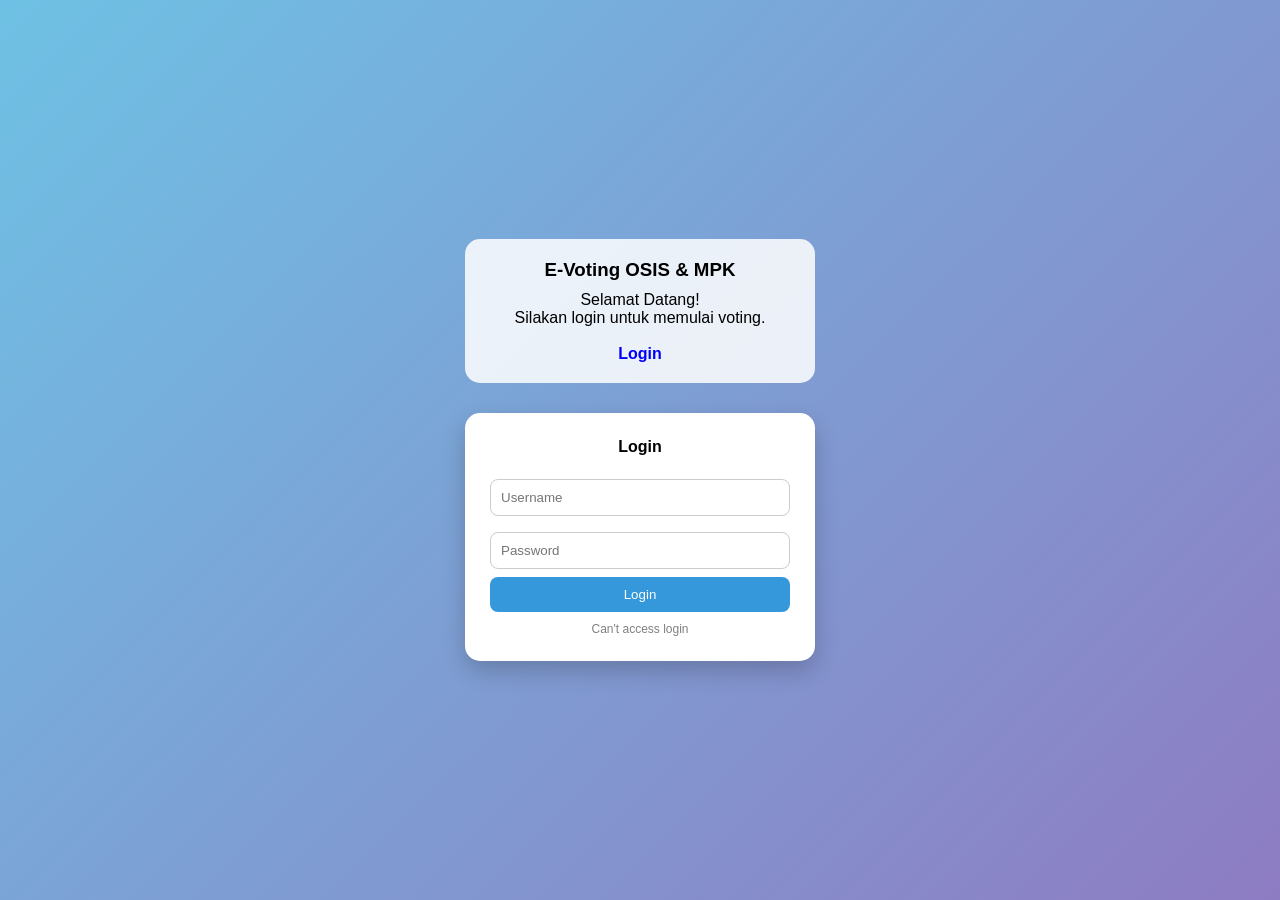
<file: front end/index.html>
<!DOCTYPE html>
<html lang="id">
<head>
  <meta charset="UTF-8">
  <title>E-Voting OSIS & MPK</title>
  <meta name="viewport" content="width=device-width, initial-scale=1.0">

  <style>
    * {
      margin: 0;
      padding: 0;
      box-sizing: border-box;
      font-family: Arial, sans-serif;
    }

    body {
      height: 100vh;
      background: linear-gradient(135deg, #6ec1e4, #8e7cc3);
      display: flex;
      justify-content: center;
      align-items: center;
    }

    .container {
      text-align: center;
      width: 100%;
      max-width: 350px;
    }

    .welcome-box {
      background: rgba(255,255,255,0.85);
      padding: 20px;
      border-radius: 15px;
      margin-bottom: 30px;
    }

    .welcome-box h3 {
      margin-bottom: 10px;
    }

    .welcome-box a {
      color: blue;
      text-decoration: none;
      font-weight: bold;
    }

    .login-card {
      background: white;
      border-radius: 15px;
      padding: 25px;
      box-shadow: 0 10px 25px rgba(0,0,0,0.2);
    }

    .login-card h4 {
      margin-bottom: 15px;
    }

    .login-card input {
      width: 100%;
      padding: 10px;
      margin: 8px 0;
      border-radius: 8px;
      border: 1px solid #ccc;
    }

    .login-card button {
      width: 100%;
      padding: 10px;
      background: #3498db;
      border: none;
      color: white;
      border-radius: 8px;
      cursor: pointer;
    }

    .login-card button:hover {
      background: #2980b9;
    }

    .small-text {
      font-size: 12px;
      margin-top: 10px;
      color: gray;
    }
  </style>
</head>

<body>

  <div class="container">

  
    <div class="welcome-box">
      <h3>E-Voting OSIS & MPK</h3>
      <p>Selamat Datang!<br>Silakan login untuk memulai voting.</p>
      <br>
      <a href="#login">Login</a>
    </div>

    <div class="login-card" id="login">
      <h4>Login </h4>

      <form>
        <input type="text" placeholder="Username" required>
        <input type="password" placeholder="Password" required>

        <button type="submit">Login</button>
      </form>

      <div class="small-text">Can't access login</div>
    </div>

  </div>

</body>
</html>
</file>
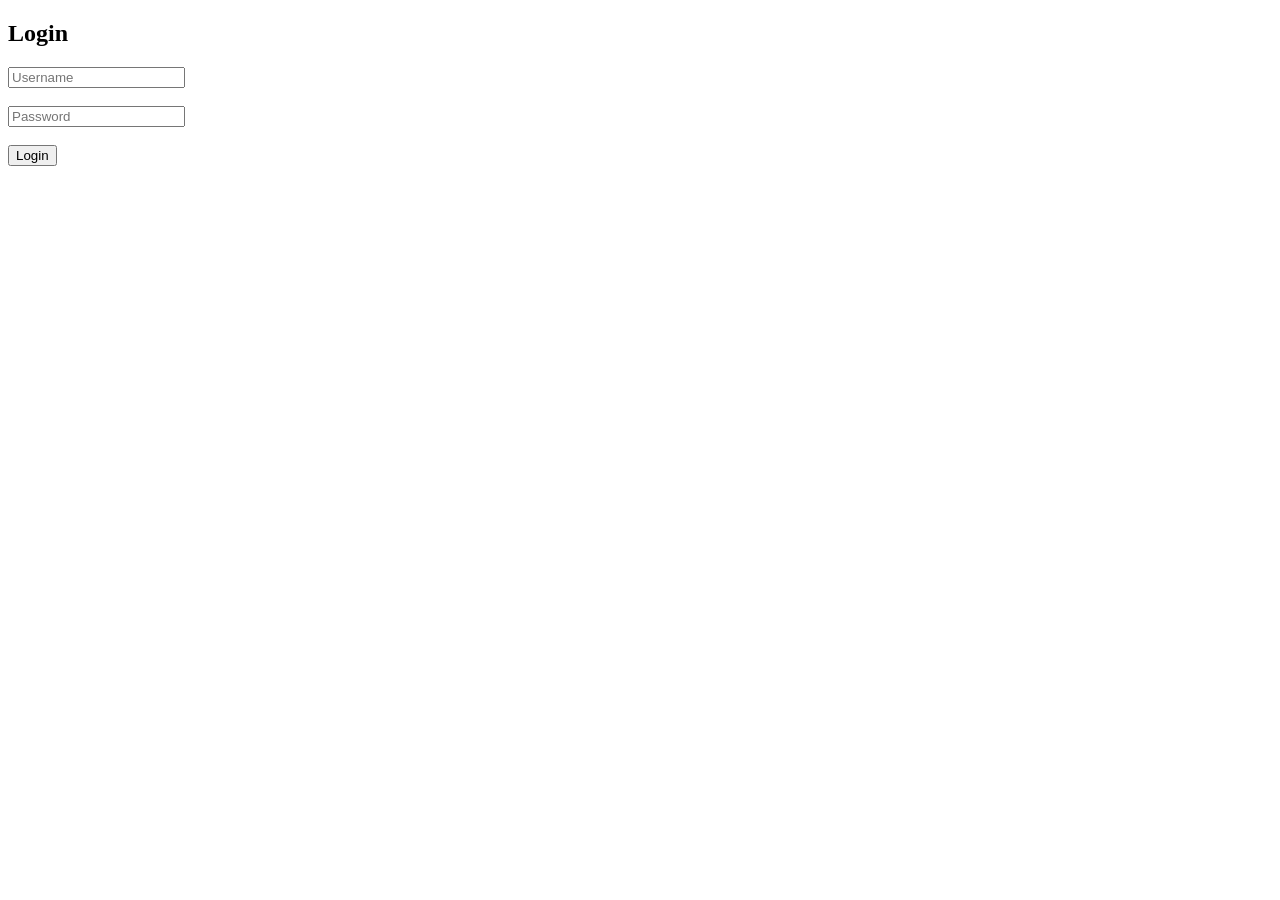
<file: back end/login.html>
<!DOCTYPE html>
<html>
<head>
    <title>Login</title>
</head>
<body>

<h2>Login</h2>

<form id="loginForm">
    <input type="text" id="username" placeholder="Username"><br><br>
    <input type="password" id="password" placeholder="Password"><br><br>
    <button type="submit">Login</button>
</form>

<p id="msg"></p>

<script src="login.js"></script>

</body>
</html>
</file>
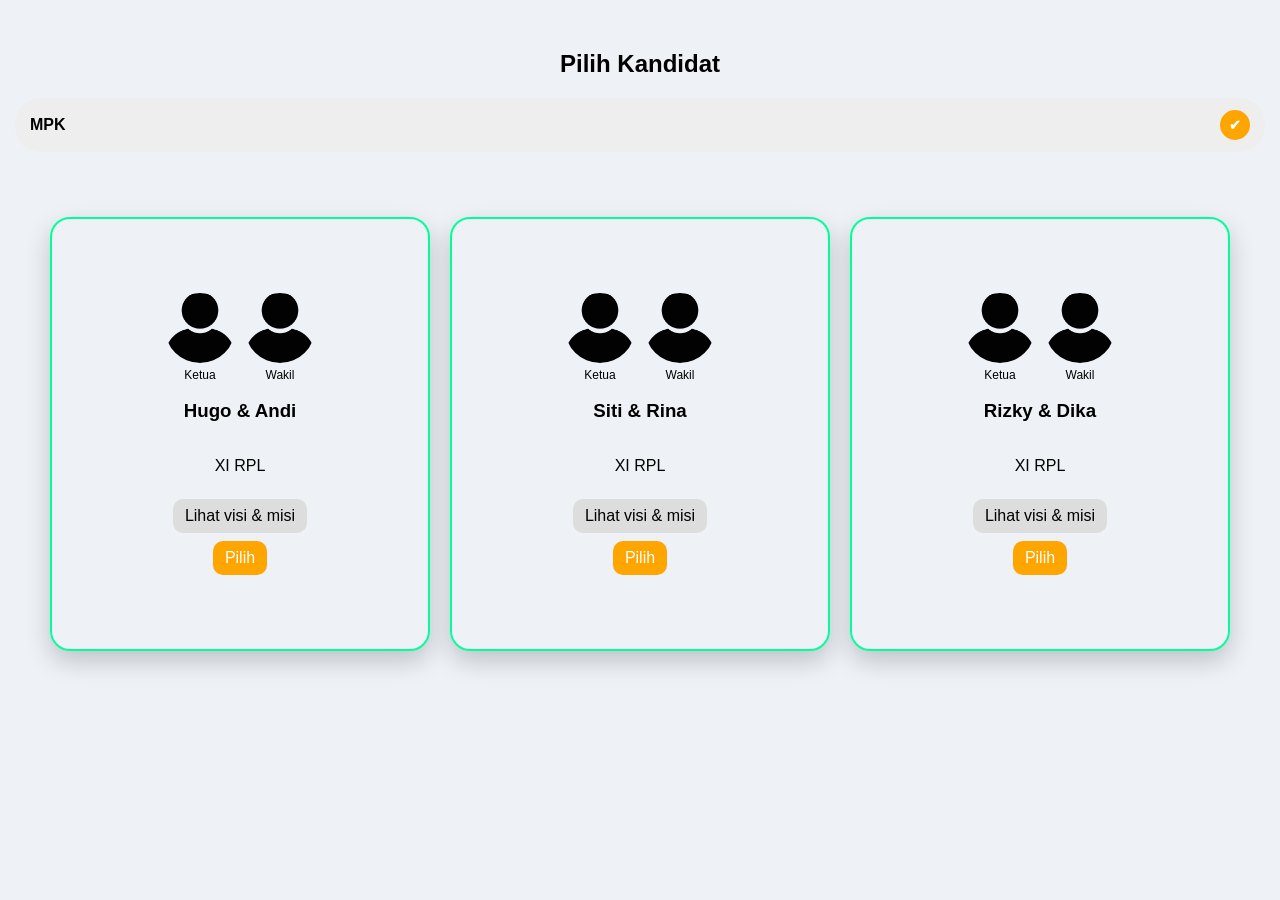
<file: front end/dashboardmpk.html>
<!DOCTYPE html>
<html lang="id">
<head>
<meta charset="UTF-8">
<title>Voting OSIS/MPK</title>
<link rel="stylesheet" href="./style/dashboard.css">
</head>
<body>

<h2>Pilih Kandidat</h2>

<div class="top-bar">
    <span id="jenis">MPK</span>
    <div class="check">✔</div>
</div>

<div class="grid">

    <div class="card">
        <div class="foto">
            <div class="person">
                <img src="./img/iconperson-removebg-preview.png">
                <span>Ketua</span>
            </div>
            <div class="person">
                <img src="./img/iconperson-removebg-preview.png">
                <span>Wakil</span>
            </div>
        </div>

        <h3>Hugo & Andi</h3>
        <p>XI RPL</p>

        <a href="#paslon1" class="btn">Lihat visi & misi</a>
        <a href="home.html" class="btn pilih">Pilih</a>
    </div>

    <!-- PASLON 2 -->
    <div class="card">
        <div class="foto">
            <div class="person">
                <img src="./img/iconperson-removebg-preview.png">
                <span>Ketua</span>
            </div>
            <div class="person">
                <img src="./img/iconperson-removebg-preview.png">
                <span>Wakil</span>
            </div>
        </div>

        <h3>Siti & Rina</h3>
        <p>XI RPL</p>

        <a href="#paslon2" class="btn">Lihat visi & misi</a>
        <a href="home.html" class="btn pilih">Pilih</a>
    </div>

    <div class="card">
        <div class="foto">
            <div class="person">
                <img src="./img/iconperson-removebg-preview.png">
                <span>Ketua</span>
            </div>
            <div class="person">
                <img src="./img/iconperson-removebg-preview.png">
                <span>Wakil</span>
            </div>
        </div>

        <h3>Rizky & Dika</h3>
        <p>XI RPL</p>

        <a href="#paslon3" class="btn">Lihat visi & misi</a>
        <a href="home.html" class="btn pilih">Pilih</a>
    </div>

</div>

<div id="paslon1" class="modal">
    <div class="modal-content">
        <h3>Hugo (Ketua) & Andi (Wakil)</h3>
        <p>Visi: OSIS aktif</p>
        <p>Misi: Kreatif & maju</p>
        <a href="#" class="btn">Tutup</a>
    </div>
</div>

<div id="paslon2" class="modal">
    <div class="modal-content">
        <h3>Siti (Ketua) & Rina (Wakil)</h3>
        <p>Visi: Transparan</p>
        <p>Misi: Amanah</p>
        <a href="#" class="btn">Tutup</a>
    </div>
</div>

<div id="paslon3" class="modal">
    <div class="modal-content">
        <h3>Rizky (Ketua) & Dika (Wakil)</h3>
        <p>Visi: Disiplin</p>
        <p>Misi: Berprestasi</p>
        <a href="#" class="btn">Tutup</a>
    </div>
</div>

</body>
</html>
</file>
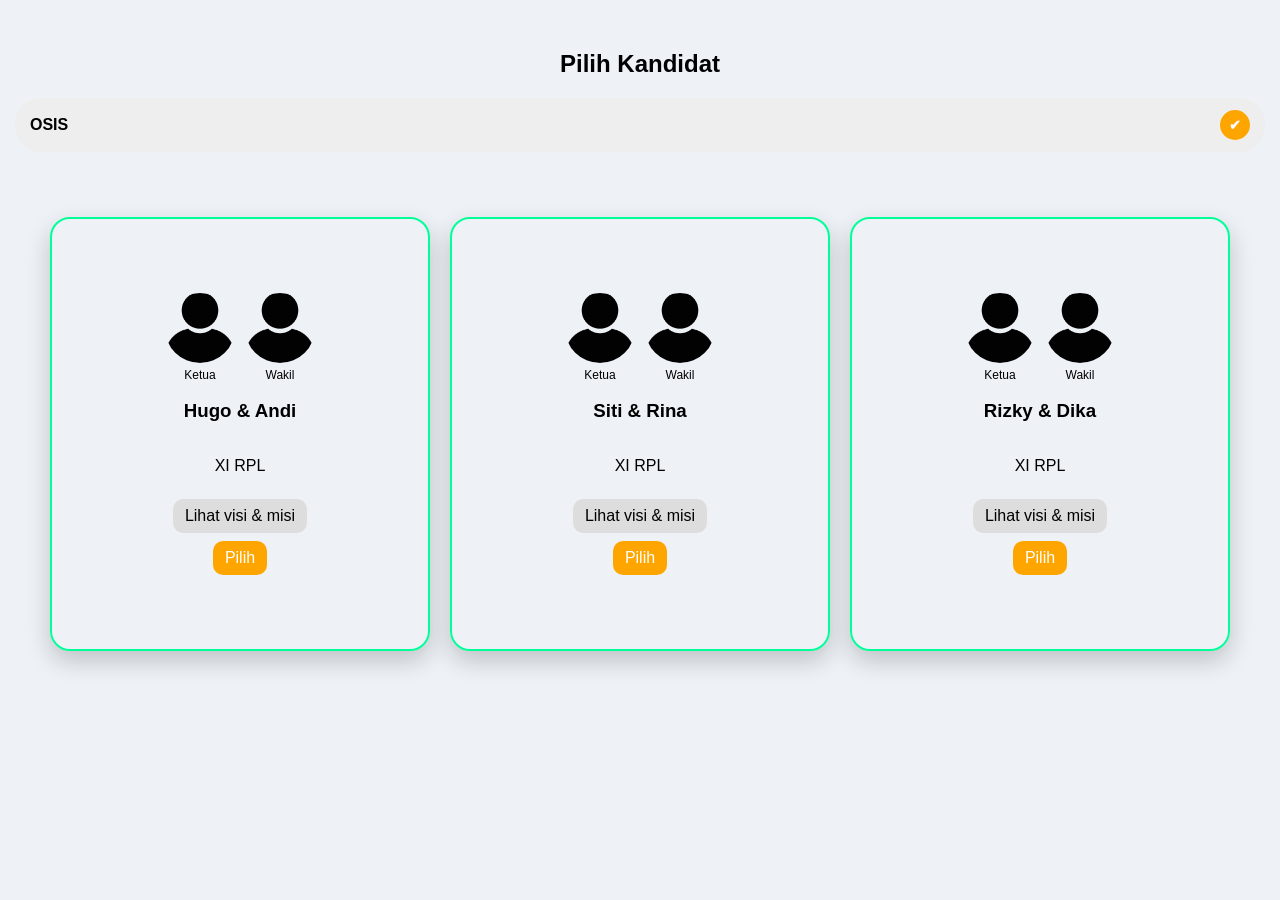
<file: front end/dashboardosis.html>
<!DOCTYPE html>
<html lang="id">
<head>
<meta charset="UTF-8">
<title>Voting OSIS/MPK</title>
<link rel="stylesheet" href="./style/dashboard.css">
</head>
<body>

<h2>Pilih Kandidat</h2>

<div class="top-bar">
    <span id="jenis">OSIS</span>
    <div class="check">✔</div>
</div>

<div class="grid">

    <div class="card">
        <div class="foto">
            <div class="person">
                <img src="./img/iconperson-removebg-preview.png">
                <span>Ketua</span>
            </div>
            <div class="person">
                <img src="./img/iconperson-removebg-preview.png">
                <span>Wakil</span>
            </div>
        </div>

        <h3>Hugo & Andi</h3>
        <p>XI RPL</p>

        <a href="#paslon1" class="btn">Lihat visi & misi</a>
        <a href="home.html" class="btn pilih">Pilih</a>
    </div>

    <div class="card">
        <div class="foto">
            <div class="person">
                <img src="./img/iconperson-removebg-preview.png">
                <span>Ketua</span>
            </div>
            <div class="person">
                <img src="./img/iconperson-removebg-preview.png">
                <span>Wakil</span>
            </div>
        </div>

        <h3>Siti & Rina</h3>
        <p>XI RPL</p>

        <a href="#paslon2" class="btn">Lihat visi & misi</a>
        <a href="home.html" class="btn pilih">Pilih</a>
    </div>

    <div class="card">
        <div class="foto">
            <div class="person">
                <img src="./img/iconperson-removebg-preview.png">
                <span>Ketua</span>
            </div>
            <div class="person">
                <img src="./img/iconperson-removebg-preview.png">
                <span>Wakil</span>
            </div>
        </div>

        <h3>Rizky & Dika</h3>
        <p>XI RPL</p>

        <a href="#paslon3" class="btn">Lihat visi & misi</a>
        <a href="home.html" class="btn pilih">Pilih</a>
    </div>

</div>

<div id="paslon1" class="modal">
    <div class="modal-content">
        <h3>Hugo (Ketua) & Andi (Wakil)</h3>
        <p>Visi: OSIS aktif</p>
        <p>Misi: Kreatif & maju</p>
        <a href="#" class="btn">Tutup</a>
    </div>
</div>

<div id="paslon2" class="modal">
    <div class="modal-content">
        <h3>Siti (Ketua) & Rina (Wakil)</h3>
        <p>Visi: Transparan</p>
        <p>Misi: Amanah</p>
        <a href="#" class="btn">Tutup</a>
    </div>
</div>

<div id="paslon3" class="modal">
    <div class="modal-content">
        <h3>Rizky (Ketua) & Dika (Wakil)</h3>
        <p>Visi: Disiplin</p>
        <p>Misi: Berprestasi</p>
        <a href="#" class="btn">Tutup</a>
    </div>
</div>

</body>
</html>
</file>
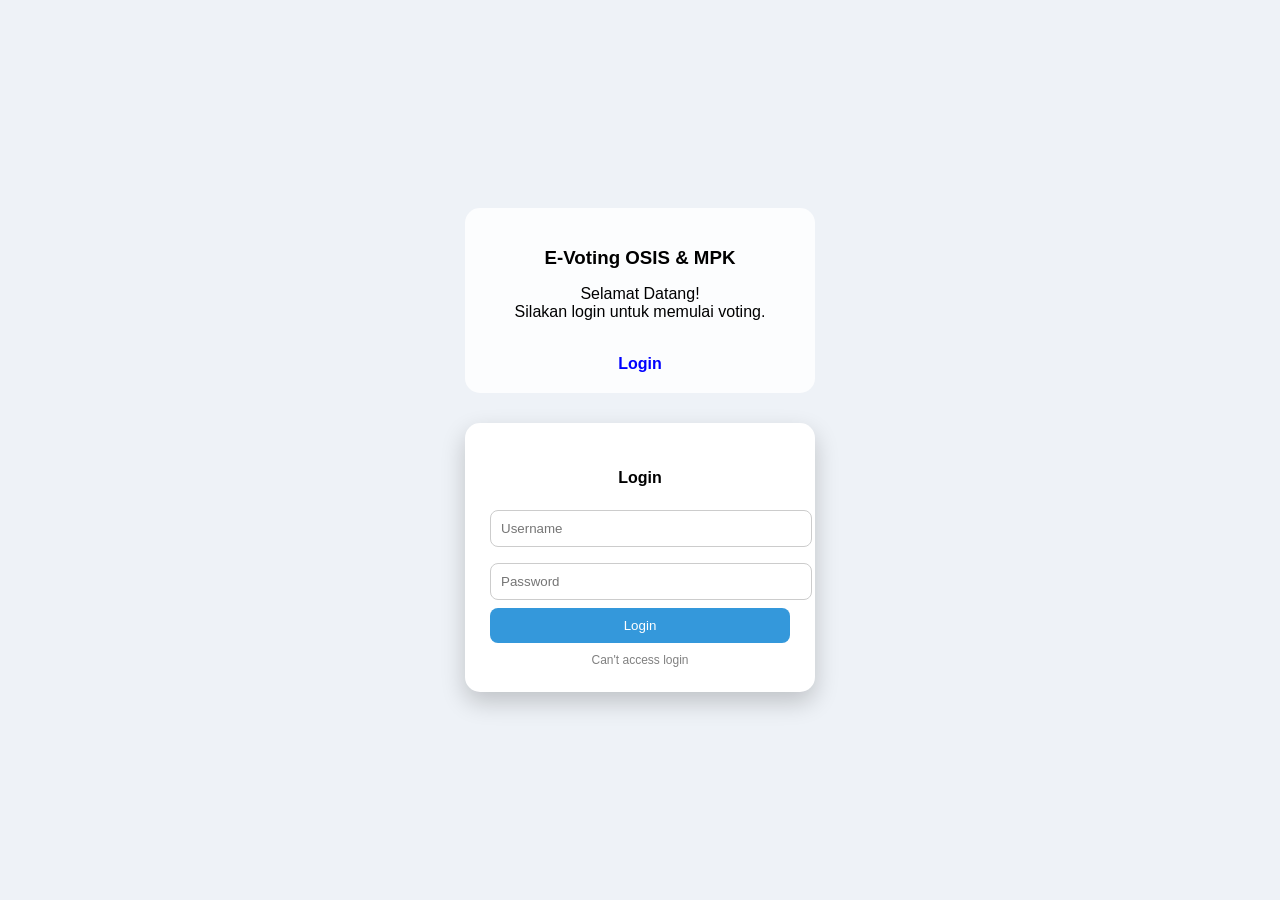
<file: front end/login.html>
<!DOCTYPE html>
<html lang="id">
<head>
  <meta charset="UTF-8">
  <title>E-Voting OSIS & MPK</title>
  <meta name="viewport" content="width=device-width, initial-scale=1.0">
  <link rel="stylesheet" href="../front end/style/login.css">
</head>
<body>
  <div class="container">
    <div class="welcome-box">
      <h3>E-Voting OSIS & MPK</h3>
      <p>Selamat Datang!<br>Silakan login untuk memulai voting.</p>
      <br>
      <a href="#login">Login</a>
    </div>

    <div class="login-card" id="login">
      <h4>Login </h4>

      <form>
        <input type="text" placeholder="Username" required>
        <input type="password" placeholder="Password" required>

        <button type="submit">Login</button>
      </form>

      <div class="small-text">Can't access login</div>
    </div>
  </div>

</body>
</html>
</file>
<file: front end/style/dashboard.css>
body {
    margin: 0;
    font-family: Arial;
    background: #eef2f7;
    color: rgb(0, 0, 0);
    text-align: center;
}

/* TITLE */
h2 {
    margin-top: 50px;
}

.top-bar {
    background: #eee;
    margin: 15px;
    padding: 12px 15px;
    border-radius: 25px;

    display: flex;
    justify-content: space-between;
    align-items: center;

    color: black;
    font-weight: bold;
}

.check {
    background: orange;
    width: 30px;
    height: 30px;
    border-radius: 50%;

    display: flex;
    justify-content: center;
    align-items: center;

    color: white;
    font-size: 14px;
}

/* GRID 3 KOLom */
.grid {
    display: grid;
    grid-template-columns: repeat(3, 1fr);
    gap: 20px;
    padding: 50px;
}

/* CARD */
.card {
    border: 2px solid #00ff99;
    border-radius: 20px;
    padding: 15px;
    transition: 0.3s;
    min-height: 400px;
    display: flex;
    flex-direction: column;
    justify-content: center; /* ini bikin tengah secara vertikal */
    align-items: center;     /* ini tengah horizontal */
    box-shadow: 0 10px 25px rgba(0,0,0,0.2);
}

.card:hover {
    transform: scale(1.05);
    border-color: orange;
}

/* FOTO */
.foto {
    display: flex;
    justify-content: center;
    gap: 10px;
}

.person {
    display: flex;
    flex-direction: column;
    align-items: center;
}

.person img {
    width: 70px;
    height: 70px;
    border-radius: 50%;
    object-fit: cover;
}

.person span {
    font-size: 12px;
    margin-top: 5px;
}

/* BUTTON */
.btn {
    display: inline-block;
    margin-top: 8px;
    padding: 8px 12px;
    background: #ddd;
    color: black;
    border-radius: 10px;
    text-decoration: none;
    transition: 0.3s;
}

.btn:hover {
    background: orange;
    color: white;
}

.pilih {
    background: orange;
    color: white;
}

/* MODAL */
.modal {
    position: fixed;
    top: 0;
    left: 0;
    width: 100%;
    height: 100%;

    background: rgba(0,0,0,0.7);

    display: none;
    justify-content: center;
    align-items: center;
}

.modal:target {
    display: flex;
}

.modal-content {
    background: white;
    color: black;
    padding: 20px;
    border-radius: 20px;
    width: 80%;
    max-width: 400px;
}
</file>
<file: front end/style/login.css>
body {
      margin: 0;
      padding: 0;
      box-sizing: border-box;
      font-family: Arial, sans-serif;
    }

    body {
      height: 100vh;
      background: #eef2f7;
      display: flex;
      justify-content: center;
      align-items: center;
    }

    .container {
      text-align: center;
      width: 100%;
      max-width: 350px;
    }

    .welcome-box {
      background: rgba(255,255,255,0.85);
      padding: 20px;
      border-radius: 15px;
      margin-bottom: 30px;
    }

    .welcome-box h3 {
      margin-bottom: 10px;
    }

    .welcome-box a {
      color: blue;
      text-decoration: none;
      font-weight: bold;
    }

    .login-card {
      background: white;
      border-radius: 15px;
      padding: 25px;
      box-shadow: 0 10px 25px rgba(0,0,0,0.2);
    }

    .login-card h4 {
      margin-bottom: 15px;
    }

    .login-card input {
      width: 100%;
      padding: 10px;
      margin: 8px 0;
      border-radius: 8px;
      border: 1px solid #ccc;
    }

    .login-card button {
      width: 100%;
      padding: 10px;
      background: #3498db;
      border: none;
      color: white;
      border-radius: 8px;
      cursor: pointer;
    }

    .login-card button:hover {
      background: #2980b9;
    }

    .small-text {
      font-size: 12px;
      margin-top: 10px;
      color: gray;
    }
</file>
